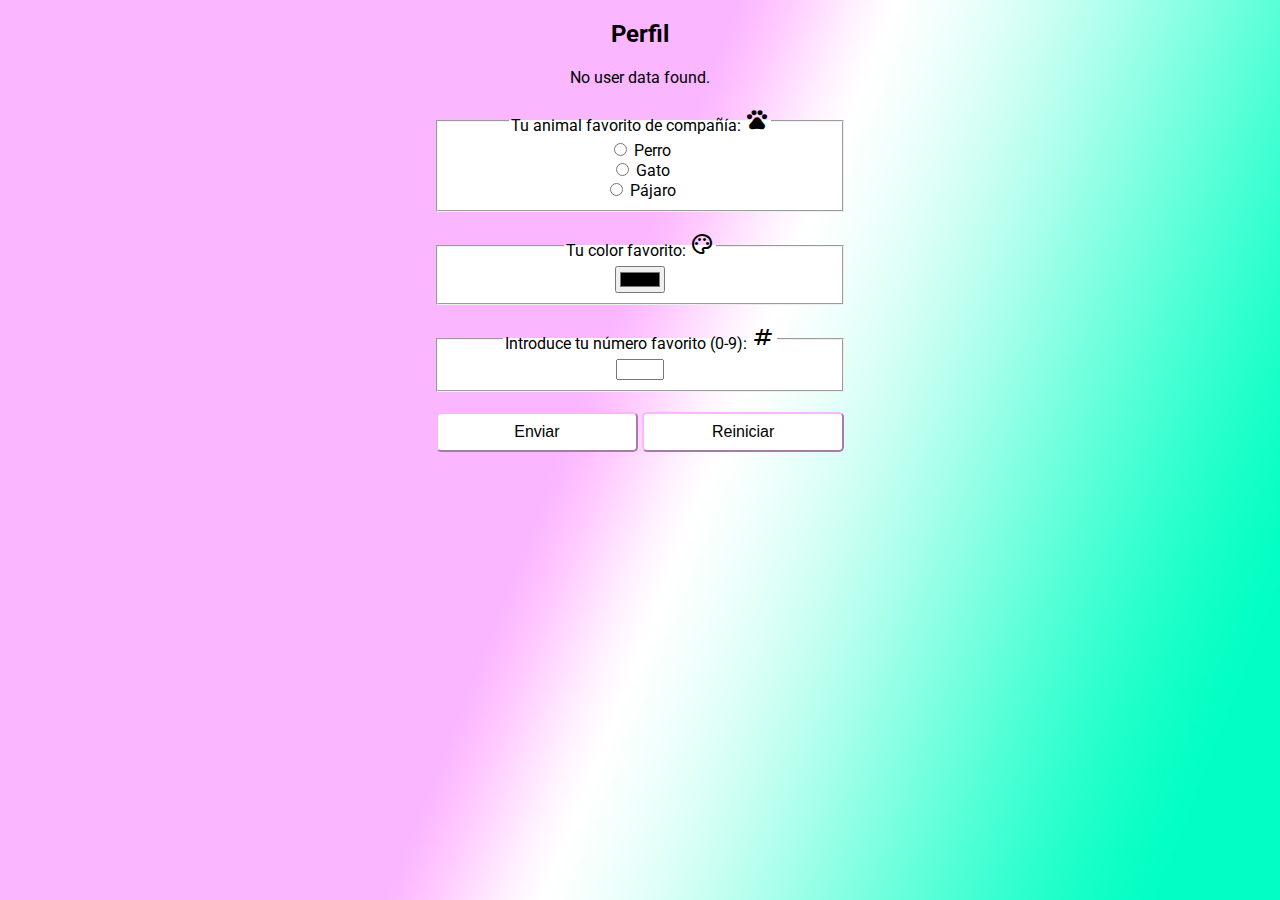
<file: preferences.html>
<!DOCTYPE html>
<html>
  <head>
    <!--Title-->
    <title>Preferencias - MITUBO</title>
    <!--Charset-->
    <meta charset="UTF-8">
    <!--Compatibility-->
    <meta name="viewport" content="width-devide-width, initial-scale=1.0">
    <meta http-equiv="X-UA-Compatible" content="ie-edge">
    <!--Fonts-->
    <link rel="preconnect" href="https://fonts.googleapis.com">
    <link rel="preconnect" href="https://fonts.gstatic.com" crossorigin>
      <!--Roboto-->       
      <link href="https://fonts.googleapis.com/css2?family=Roboto:ital,wght@0,100;0,300;0,400;0,500;0,700;0,900;1,100;1,300;1,400;1,500;1,700;1,900&display=swap" rel="stylesheet">
    <!--Styles-->
    <link href="MITUBO/styles.css" rel="stylesheet">
    <!--Symbols-->
    <link href="https://fonts.googleapis.com/icon?family=Material+Icons" rel="stylesheet">
    <link rel="stylesheet" href="https://cdn.jsdelivr.net/npm/bootstrap-icons@1.11.3/font/bootstrap-icons.min.css">
    <link rel="stylesheet" href="https://fonts.googleapis.com/css2?family=Material+Symbols+Outlined:opsz,wght,FILL,GRAD@24,400,0,0"/>
  </head>
  <body style="background-image: url('background.jpg');">
    <h2>Perfil</h2>
    <div id="userData">
      <!-- User data will be displayed here -->
    </div>
    
    <script>
      document.addEventListener('DOMContentLoaded', function() {
        // Retrieve user data from localStorage
        var userData = localStorage.getItem('userData');
        if (userData) {
          // Parse user data from JSON
          userData = JSON.parse(userData);
          // Display user data on the page
          var userDataContainer = document.getElementById('userData');
          userDataContainer.innerHTML = `
            <p><strong>Usuario:</strong> ${userData.user}</p>
            <p><strong>Email:</strong> ${userData.email}</p>
            <p><strong>Contraseña:</strong> ${userData.password}</p>
          `;
        } else {
          // If no user data found, display a message
          var userDataContainer = document.getElementById('userData');
          userDataContainer.innerHTML = '<p>No user data found.</p>';
        }
      });
    </script>
    <form>
      <fieldset style="background-color: white; width:30%; margin:20px auto;">
        <legend>Tu animal favorito de compañía: <span class="material-symbols-outlined">
          pets
          </span></legend>
        <input type="radio" id="dog" name="animal" value="dog">
        <label for="dog">Perro</label><br>
        <input type="radio" id="cat" name="animal" value="cat">
        <label for="cat">Gato</label><br>
        <input type="radio" id="bird" name="animal" value="bird">       
        <label for="bird">Pájaro</label><br>
      </fieldset>  
      <fieldset style="background-color: white; width:30%; margin:20px auto;">
        <legend>Tu color favorito: <span class="material-symbols-outlined">
          palette
          </span></legend>
        <input type="color" id="color" name="color"><br>
      </fieldset> 
      <fieldset style="background-color: white; width:30%; margin:20px auto;">
        <legend>Introduce tu número favorito (0-9): <span class="material-symbols-outlined">
          tag
          </span></legend>
        <input type="number" id="edad" name="edad" min="0" max="9" step="1"><br>
      </fieldset> 
            <input type="submit" class="registerButton" value="Enviar" style="width:16%; background-color: white">
            <input type="reset" class="registerButton" value="Reiniciar" style="width:16%; background-color: white;"><br>
    </form>
  </body>
</html>
</file>
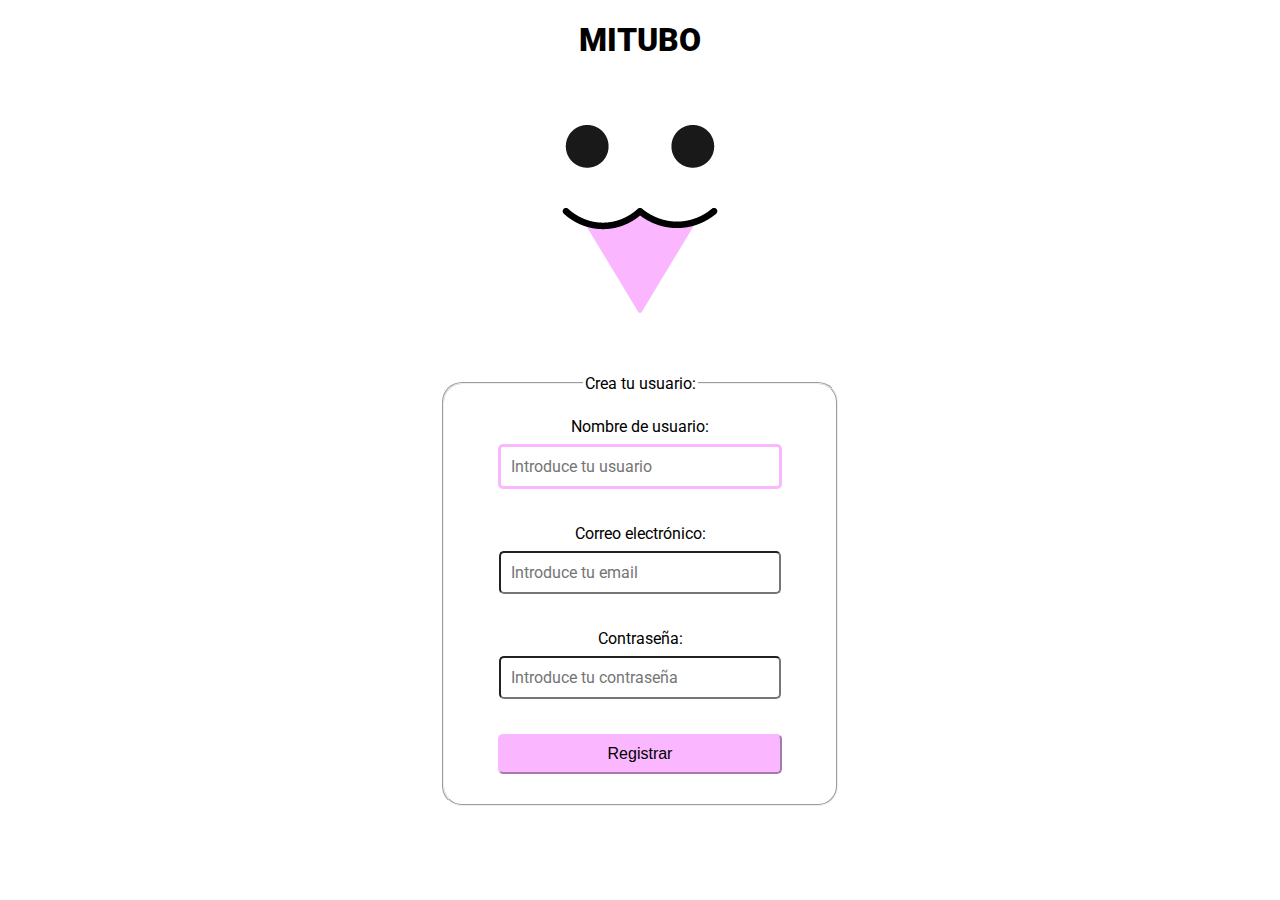
<file: register.html>
<!DOCTYPE html>
<html>
    <head>
        <!--Title-->
        <title>Registro - MITUBO</title>
        <!--Charset-->
        <meta charset="UTF-8">
        <!--Compatibility-->
        <meta name="viewport" content="width-devide-width, initial-scale=1.0">
        <meta http-equiv="X-UA-Compatible" content="ie-edge">
        <!--Fonts-->
        <link rel="preconnect" href="https://fonts.googleapis.com">
        <link rel="preconnect" href="https://fonts.gstatic.com" crossorigin>
            <!--Roboto-->       
            <link href="https://fonts.googleapis.com/css2?family=Roboto:ital,wght@0,100;0,300;0,400;0,500;0,700;0,900;1,100;1,300;1,400;1,500;1,700;1,900&display=swap" rel="stylesheet">
        <!--Styles-->
        <link href="MITUBO/styles.css" rel="stylesheet">
    </head>
    <body>
        <h1 class="mitubo">MITUBO</h1>
        <div class="registerImg">
                <img class="registerImg" src="Mitubo icon.png">
        </div>
        <form id="registerForm" class="registerForm">
            <fieldset style="border-radius: 20px;">
                <legend>Crea tu usuario:</legend><br>
                <label for="user">Nombre de usuario:</label><br>
                <input class="controls" type="text" id="user" required name="user" maxlength="14" autofocus placeholder="Introduce tu usuario"><br><br>
                <label for="email">Correo electrónico:</label><br>
                <input class="controls" type="email" id="email" required name="email" placeholder="Introduce tu email"><br><br>
                <label for="password">Contraseña:</label><br>
                <input class="controls" type="password" id="password" required name="password" maxlength="14" placeholder="Introduce tu contraseña"><br><br>
                <input class="registerButton" type="submit" value="Registrar">      
            </fieldset>
        </form>
        <script>
            //Save data register
            document.getElementById('registerForm').addEventListener('submit', function(event) {
                event.preventDefault(); //To prevent the register from submitting.
                var formData = {
                    user: document.getElementById('user').value,
                    email: document.getElementById('email').value,
                    password: document.getElementById('password').value
                };
                localStorage.setItem('userData', JSON.stringify(formData));
                alert('Registrado correctamente. Los datos del usuario se han guardado localmente.');
                //When the register is correct, you will go to the preferences page
                window.location.href = 'preferences.html';
            });
        </script>
    </body>
</html>
</file>
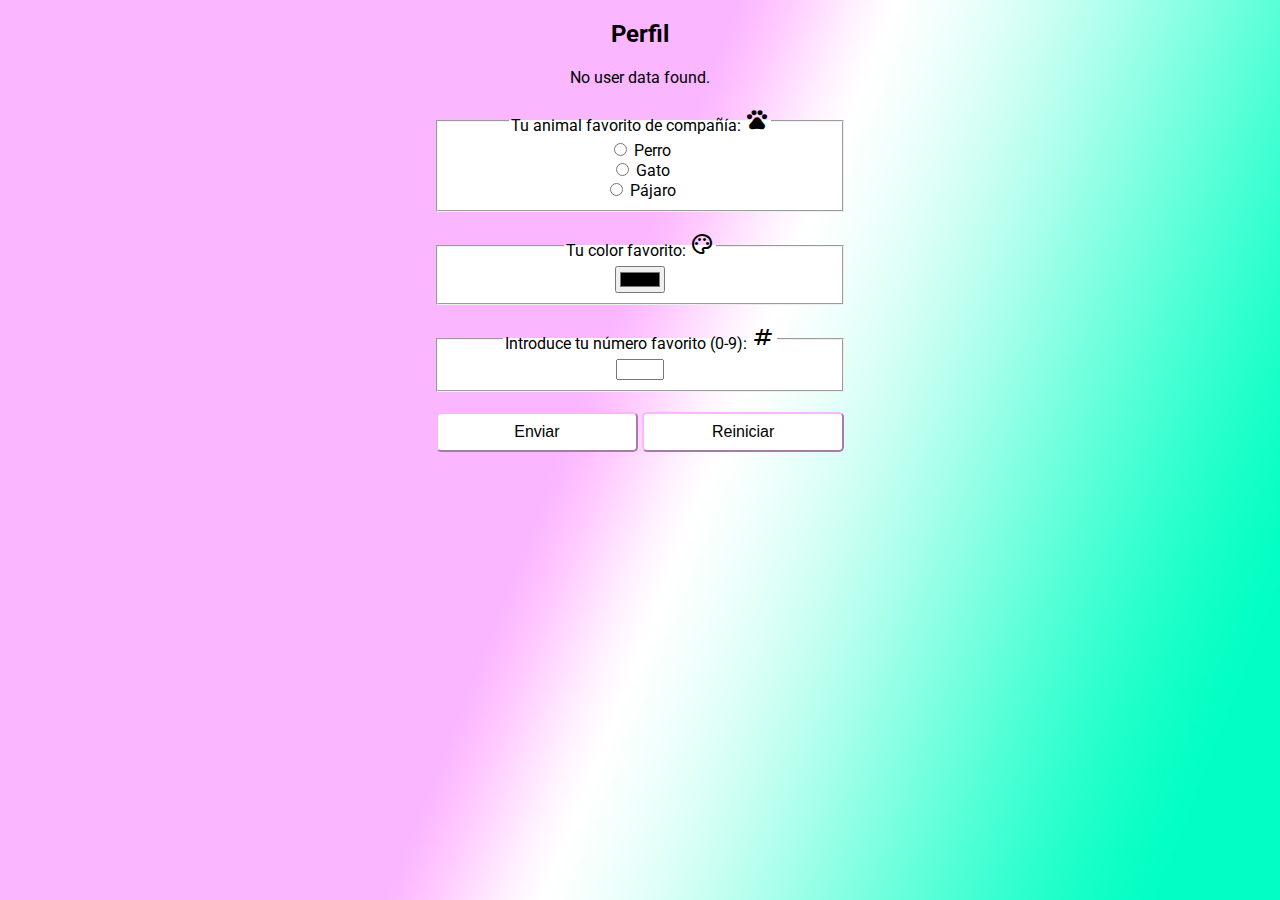
<file: src/html/preferences.html>
<!DOCTYPE html>
<html>
  <head>
    <!--Title-->
    <title>Preferencias - MITUBO</title>
    <!--Charset-->
    <meta charset="UTF-8">
    <!--Compatibility-->
    <meta name="viewport" content="width-devide-width, initial-scale=1.0">
    <meta http-equiv="X-UA-Compatible" content="ie-edge">
    <!--Fonts-->
    <link rel="preconnect" href="https://fonts.googleapis.com">
    <link rel="preconnect" href="https://fonts.gstatic.com" crossorigin>
      <!--Roboto-->       
      <link href="https://fonts.googleapis.com/css2?family=Roboto:ital,wght@0,100;0,300;0,400;0,500;0,700;0,900;1,100;1,300;1,400;1,500;1,700;1,900&display=swap" rel="stylesheet">
    <!--Styles-->
    <link href="../css/styles.css" rel="stylesheet">
    <!--Symbols-->
    <link href="https://fonts.googleapis.com/icon?family=Material+Icons" rel="stylesheet">
    <link rel="stylesheet" href="https://cdn.jsdelivr.net/npm/bootstrap-icons@1.11.3/font/bootstrap-icons.min.css">
    <link rel="stylesheet" href="https://fonts.googleapis.com/css2?family=Material+Symbols+Outlined:opsz,wght,FILL,GRAD@24,400,0,0"/>
  </head>
  <body style="background-image: url('../static/images/background.jpg');">
    <h2>Perfil</h2>
    <div id="userData">
      <!-- User data will be displayed here -->
    </div>
    
    <script>
      document.addEventListener('DOMContentLoaded', function() {
        // Retrieve user data from localStorage
        var userData = localStorage.getItem('userData');
        if (userData) {
          // Parse user data from JSON
          userData = JSON.parse(userData);
          // Display user data on the page
          var userDataContainer = document.getElementById('userData');
          userDataContainer.innerHTML = `
            <p><strong>Usuario:</strong> ${userData.user}</p>
            <p><strong>Email:</strong> ${userData.email}</p>
            <p><strong>Contraseña:</strong> ${userData.password}</p>
          `;
        } else {
          // If no user data found, display a message
          var userDataContainer = document.getElementById('userData');
          userDataContainer.innerHTML = '<p>No user data found.</p>';
        }
      });
    </script>
    <form>
      <fieldset style="background-color: white; width:30%; margin:20px auto;">
        <legend>Tu animal favorito de compañía: <span class="material-symbols-outlined">
          pets
          </span></legend>
        <input type="radio" id="dog" name="animal" value="dog">
        <label for="dog">Perro</label><br>
        <input type="radio" id="cat" name="animal" value="cat">
        <label for="cat">Gato</label><br>
        <input type="radio" id="bird" name="animal" value="bird">       
        <label for="bird">Pájaro</label><br>
      </fieldset>  
      <fieldset style="background-color: white; width:30%; margin:20px auto;">
        <legend>Tu color favorito: <span class="material-symbols-outlined">
          palette
          </span></legend>
        <input type="color" id="color" name="color"><br>
      </fieldset> 
      <fieldset style="background-color: white; width:30%; margin:20px auto;">
        <legend>Introduce tu número favorito (0-9): <span class="material-symbols-outlined">
          tag
          </span></legend>
        <input type="number" id="edad" name="edad" min="0" max="9" step="1"><br>
      </fieldset> 
            <input type="submit" class="registerButton" value="Enviar" style="width:16%; background-color: white">
            <input type="reset" class="registerButton" value="Reiniciar" style="width:16%; background-color: white;"><br>
    </form>
  </body>
</html>
</file>
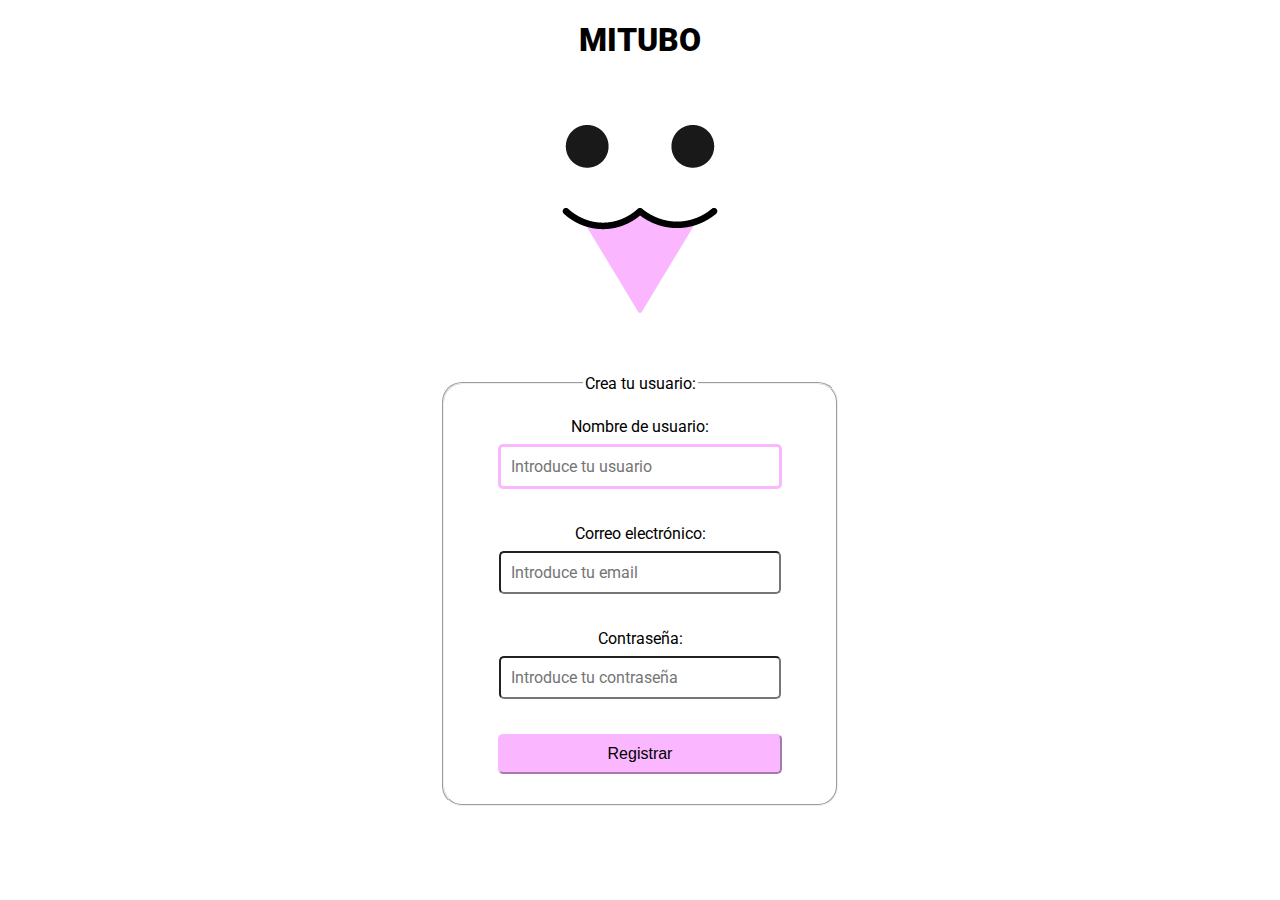
<file: src/html/register.html>
<!DOCTYPE html>
<html>
    <head>
        <!--Title-->
        <title>Registro - MITUBO</title>
        <!--Charset-->
        <meta charset="UTF-8">
        <!--Compatibility-->
        <meta name="viewport" content="width-devide-width, initial-scale=1.0">
        <meta http-equiv="X-UA-Compatible" content="ie-edge">
        <!--Fonts-->
        <link rel="preconnect" href="https://fonts.googleapis.com">
        <link rel="preconnect" href="https://fonts.gstatic.com" crossorigin>
            <!--Roboto-->       
            <link href="https://fonts.googleapis.com/css2?family=Roboto:ital,wght@0,100;0,300;0,400;0,500;0,700;0,900;1,100;1,300;1,400;1,500;1,700;1,900&display=swap" rel="stylesheet">
        <!--Styles-->
        <link href="../css/styles.css" rel="stylesheet">
    </head>
    <body>
        <h1 class="mitubo">MITUBO</h1>
        <div class="registerImg">
                <img class="registerImg" src="../static/images/Mitubo icon.png">
        </div>
        <form id="registerForm" class="registerForm">
            <fieldset style="border-radius: 20px;">
                <legend>Crea tu usuario:</legend><br>
                <label for="user">Nombre de usuario:</label><br>
                <input class="controls" type="text" id="user" required name="user" maxlength="14" autofocus placeholder="Introduce tu usuario"><br><br>
                <label for="email">Correo electrónico:</label><br>
                <input class="controls" type="email" id="email" required name="email" placeholder="Introduce tu email"><br><br>
                <label for="password">Contraseña:</label><br>
                <input class="controls" type="password" id="password" required name="password" maxlength="14" placeholder="Introduce tu contraseña"><br><br>
                <input class="registerButton" type="submit" value="Registrar">      
            </fieldset>
        </form>
        <script>
            //Save data register
            document.getElementById('registerForm').addEventListener('submit', function(event) {
                event.preventDefault(); //To prevent the register from submitting.
                var formData = {
                    user: document.getElementById('user').value,
                    email: document.getElementById('email').value,
                    password: document.getElementById('password').value
                };
                localStorage.setItem('userData', JSON.stringify(formData));
                alert('Registrado correctamente. Los datos del usuario se han guardado localmente.');
                //When the register is correct, you will go to the preferences page
                window.location.href = 'preferences.html';
            });
        </script>
    </body>
</html>
</file>
<file: MITUBO/styles.css>
/*INDEX*/

.mainImg{
    background-image: url("Mitubo icon0.png");
    position: fixed;
    left: 50%;
    top: 50%;
    margin-top: -135px;
    margin-left: -135px;
}

.mainImg:hover{
    background-image: url("Mitubo icon1.png");
}

/*REGISTER*/
.registerForm{
    margin: 20px auto;
    width: 400px;
    box-sizing: border-box;
}

body {
    text-align: center;
    font-family: "Roboto", sans-serif;
    font-weight: 400;
    font-style: normal;
}

h1.mitubo{
    font-family: "Roboto", sans-serif;
    font-weight: 900;
    font-style: normal;
}

.registerButton{
    background-color: #fab6ff;
    border-color: #fab6ff;
    border-radius: 5px;
    font-size: 16px;
    height: 40px;
    width: 77%;
    margin-bottom: 20px;
}

.controls{
  width: 70%;
  padding: 10px;
  margin: 8px;
  border-radius: 5px;
  margin-bottom:  16px;
  font-family: "Roboto", sans-serif;
  font-weight: 400;
  font-size: 16px;
}

.controls:focus{
  outline: none !important;
  border: 3px solid #fab6ff;
}

/*PREFERENCES*/

.preferences{
    background-image: url('background.jpg');
    background-size: cover;
}
</file>
<file: src/css/styles.css>
/*INDEX*/

.mainImg{
    background-image: url("Mitubo icon0.png");
    position: fixed;
    left: 50%;
    top: 50%;
    margin-top: -135px;
    margin-left: -135px;
}

.mainImg:hover{
    background-image: url("Mitubo icon1.png");
}

/*REGISTER*/
.registerForm{
    margin: 20px auto;
    width: 400px;
    box-sizing: border-box;
}

body {
    text-align: center;
    font-family: "Roboto", sans-serif;
    font-weight: 400;
    font-style: normal;
}

h1.mitubo{
    font-family: "Roboto", sans-serif;
    font-weight: 900;
    font-style: normal;
}

.registerButton{
    background-color: #fab6ff;
    border-color: #fab6ff;
    border-radius: 5px;
    font-size: 16px;
    height: 40px;
    width: 77%;
    margin-bottom: 20px;
}

.controls{
  width: 70%;
  padding: 10px;
  margin: 8px;
  border-radius: 5px;
  margin-bottom:  16px;
  font-family: "Roboto", sans-serif;
  font-weight: 400;
  font-size: 16px;
}

.controls:focus{
  outline: none !important;
  border: 3px solid #fab6ff;
}

/*PREFERENCES*/

.preferences{
    background-image: url('background.jpg');
    background-size: cover;
}
</file>
